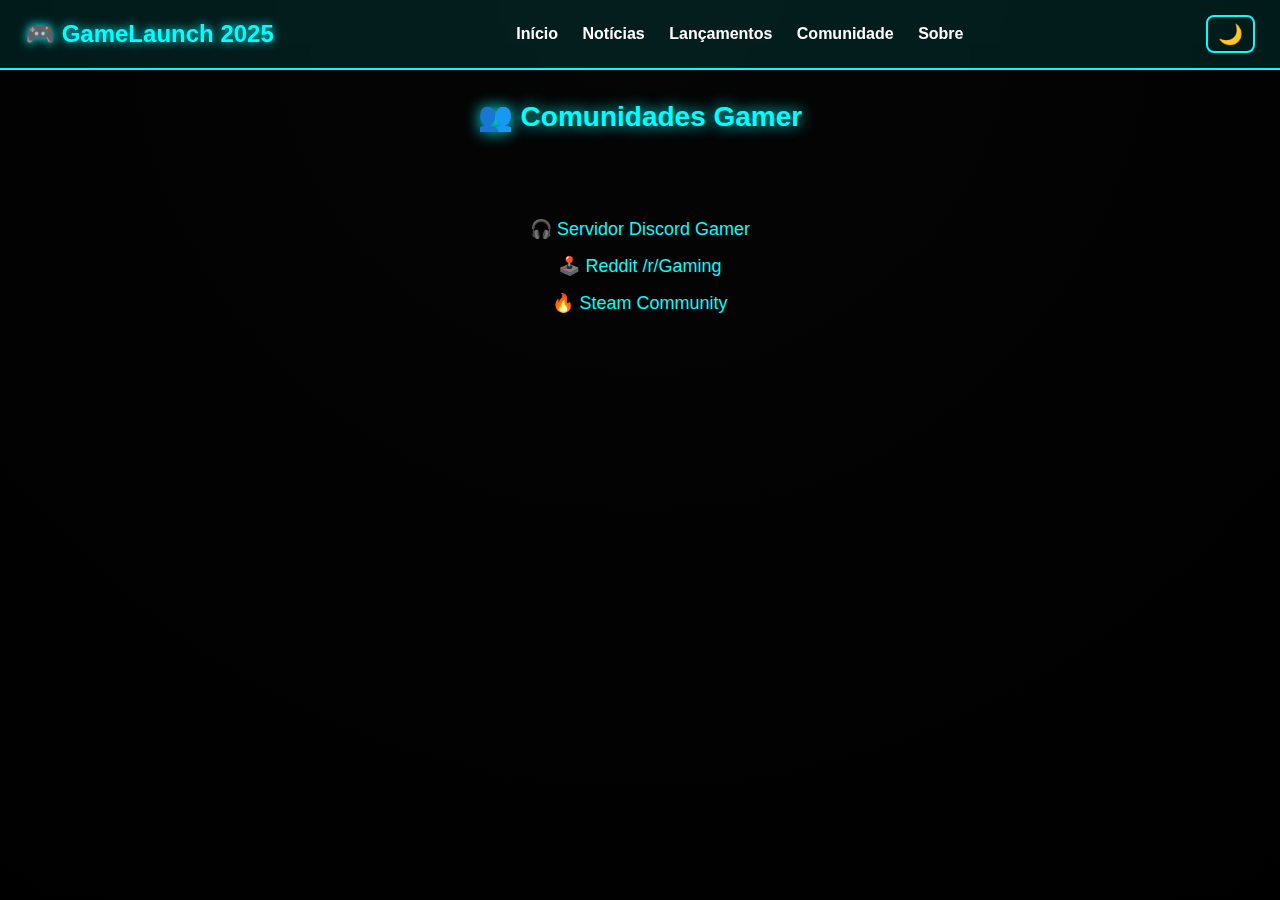
<file: comunidade.html>
<!DOCTYPE html>
<html lang="pt-BR">
<head>
  <meta charset="UTF-8">
  <meta name="viewport" content="width=device-width, initial-scale=1.0">
  <title>Comunidade | GameLaunch 2025</title>
  <link rel="stylesheet" href="style.css">
</head>
<body>
  <header>
    <h1>🎮 GameLaunch 2025</h1>
    <nav>
      <a href="index.html">Início</a>
      <a href="noticias.html">Notícias</a>
      <a href="lancamentos.html">Lançamentos</a>
      <a href="comunidade.html">Comunidade</a>
      <a href="sobre.html">Sobre</a>
    </nav>
    <button id="toggleTema">🌙</button>
  </header>

  <h2>👥 Comunidades Gamer</h2>

  <section class="community">
    <ul>
      <li><a href="https://discord.gg" target="_blank">🎧 Servidor Discord Gamer</a></li>
      <li><a href="https://www.reddit.com/r/gaming/" target="_blank">🕹️ Reddit /r/Gaming</a></li>
      <li><a href="https://store.steampowered.com/" target="_blank">🔥 Steam Community</a></li>
    </ul>
  </section>

  <button id="btnTopo">⬆️</button>
  <script src="script.js"></script>
</body>
</html>
</file>
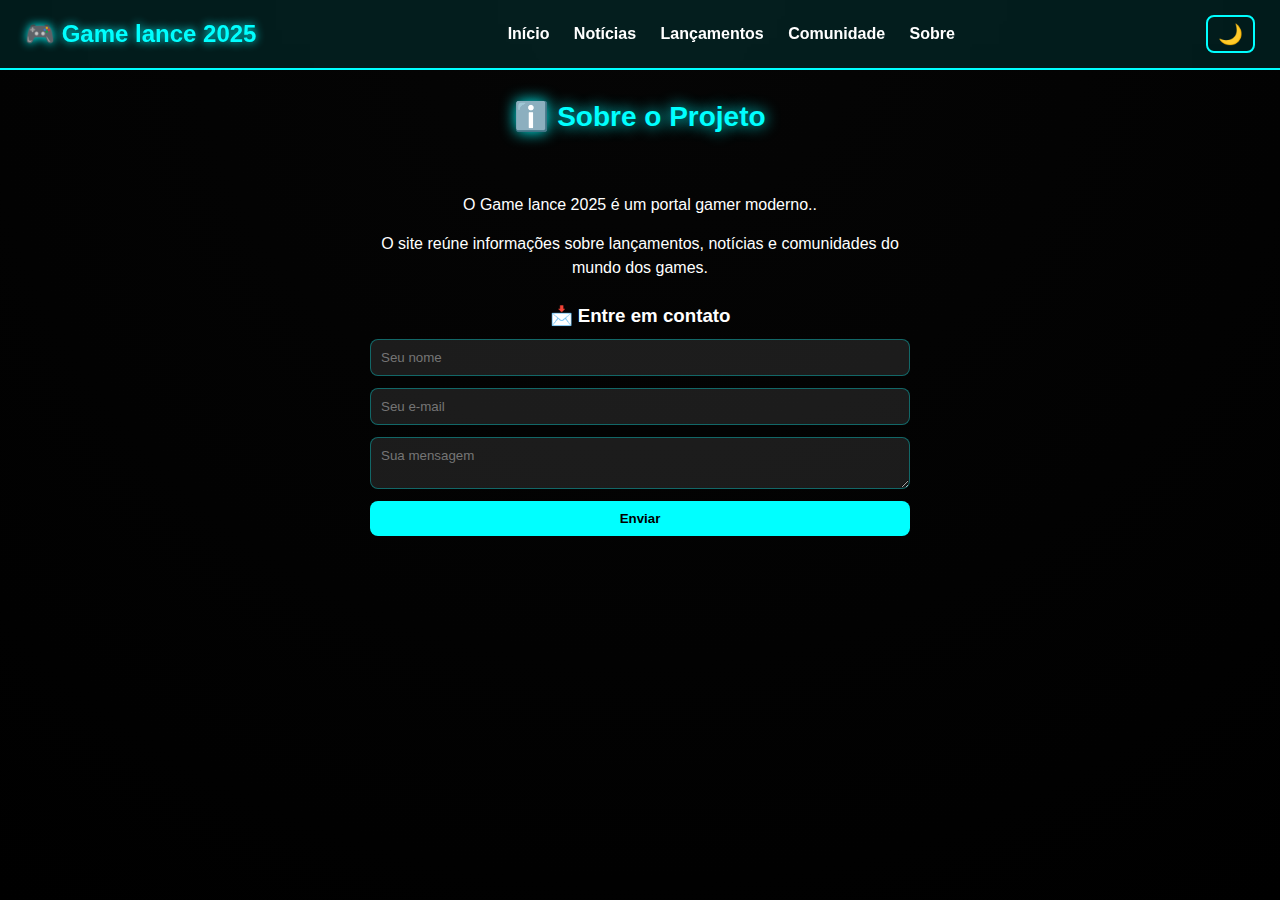
<file: sobre.html>
<!DOCTYPE html>
<html lang="pt-BR">
<head>
  <meta charset="UTF-8">
  <meta name="viewport" content="width=device-width, initial-scale=1.0">
  <title>Sobre | GameLaunch 2025</title>
  <link rel="stylesheet" href="style.css">
</head>
<body>
  <header>
    <h1>🎮 Game lance 2025</h1>
    <nav>
      <a href="index.html">Início</a>
      <a href="noticias.html">Notícias</a>
      <a href="lancamentos.html">Lançamentos</a>
      <a href="comunidade.html">Comunidade</a>
      <a href="sobre.html">Sobre</a>
    </nav>
    <button id="toggleTema">🌙</button>
  </header>

  <h2>ℹ️ Sobre o Projeto</h2>

  <section class="about">
    <p>O Game lance 2025 é um portal gamer moderno.<strong></strong>.</p>
    <p>O site reúne informações sobre lançamentos, notícias e comunidades do mundo dos games.</p>

    <form>
      <h3>📩 Entre em contato</h3>
      <input type="text" placeholder="Seu nome" required>
      <input type="email" placeholder="Seu e-mail" required>
      <textarea placeholder="Sua mensagem"></textarea>
      <button type="submit">Enviar</button>
    </form>
  </section>

  <button id="btnTopo">⬆️</button>
  <script src="script.js"></script>
</body>
</html>
</file>
<file: style.css>
/* ===============================
   🎮 GameLaunch 2025 - Estilos
   Autor: Erik do Amaral da Silva
   =============================== */

/* Reset geral */
* {
  margin: 0;
  padding: 0;
  box-sizing: border-box;
  font-family: 'Poppins', sans-serif;
}

/* Corpo */
body {
  background: radial-gradient(circle at top, #050505, #000000);
  color: #fff;
  min-height: 100vh;
  transition: background 0.4s, color 0.4s;
}

/* Cabeçalho */
header {
  background: rgba(0, 255, 255, 0.1);
  border-bottom: 2px solid #00ffff;
  padding: 15px 25px;
  display: flex;
  justify-content: space-between;
  align-items: center;
  position: sticky;
  top: 0;
  z-index: 999;
  backdrop-filter: blur(10px);
}

header h1 {
  font-size: 24px;
  color: #00ffff;
  text-shadow: 0 0 10px #00ffff;
}

/* Menu de navegação */
nav a {
  color: #fff;
  text-decoration: none;
  margin: 0 10px;
  font-weight: 600;
  transition: 0.3s;
}

nav a:hover {
  color: #00ffff;
  text-shadow: 0 0 10px #00ffff;
}

/* Títulos principais */
h2 {
  text-align: center;
  margin: 30px 0;
  color: #00ffff;
  font-size: 28px;
  text-shadow: 0 0 15px #00ffff;
}

/* Cards de conteúdo */
.main-content, .news, .games {
  display: flex;
  flex-wrap: wrap;
  justify-content: center;
  gap: 25px;
  padding: 20px;
}

.card {
  background: rgba(255, 255, 255, 0.05);
  border: 1px solid #00ffff44;
  border-radius: 15px;
  box-shadow: 0 0 15px #00ffff22;
  width: 300px;
  padding: 15px;
  text-align: center;
  transition: transform 0.3s, box-shadow 0.3s;
}

.card:hover {
  transform: scale(1.05);
  box-shadow: 0 0 25px #00ffff55;
}

.card img {
  width: 100%;
  height: 180px;
  border-radius: 10px;
  object-fit: cover;
  margin-bottom: 10px;
}

.card h3 {
  color: #00ffff;
  margin-bottom: 8px;
}

/* Comunidade */
.community {
  text-align: center;
  padding: 40px;
}

.community ul {
  list-style: none;
}

.community a {
  color: #00ffff;
  text-decoration: none;
  font-size: 18px;
  display: block;
  margin: 15px 0;
  transition: 0.3s;
}

.community a:hover {
  text-shadow: 0 0 15px #00ffff;
}

/* Página sobre */
.about {
  max-width: 600px;
  margin: 0 auto;
  text-align: center;
  padding: 30px;
}

.about p {
  margin-bottom: 15px;
  line-height: 1.5;
}

/* Formulário de contato */
form {
  margin-top: 25px;
  display: flex;
  flex-direction: column;
  gap: 12px;
}

input, textarea {
  padding: 10px;
  border: 1px solid #00ffff55;
  border-radius: 8px;
  background: rgba(255, 255, 255, 0.1);
  color: #fff;
}

button {
  background: #00ffff;
  color: #000;
  border: none;
  padding: 10px 20px;
  border-radius: 8px;
  cursor: pointer;
  font-weight: bold;
  transition: 0.3s;
}

button:hover {
  background: #00e0e0;
  box-shadow: 0 0 20px #00ffff;
}

/* Botão voltar ao topo */
#btnTopo {
  position: fixed;
  bottom: 25px;
  right: 25px;
  background-color: #00ffff;
  color: #000;
  border: none;
  border-radius: 50%;
  width: 45px;
  height: 45px;
  font-size: 22px;
  cursor: pointer;
  box-shadow: 0 0 10px #00ffff;
  display: none;
  transition: all 0.3s ease;
  z-index: 999;
}

#btnTopo:hover {
  transform: scale(1.2);
  box-shadow: 0 0 20px #00ffff;
}

/* Botão modo escuro */
#toggleTema {
  background: none;
  border: 2px solid #00ffff;
  color: #00ffff;
  font-size: 20px;
  border-radius: 8px;
  padding: 5px 10px;
  cursor: pointer;
  transition: 0.3s;
}

#toggleTema:hover {
  background: #00ffff;
  color: #000;
}

/* Tema escuro */
.dark-mode {
  background: linear-gradient(to bottom, #000000, #0a0a0a);
  color: #fff;
}

.dark-mode header {
  background: rgba(255, 255, 255, 0.05);
  border-bottom: 2px solid #00ffff;
}

/* Responsividade */
@media (max-width: 768px) {
  nav {
    display: flex;
    flex-wrap: wrap;
    justify-content: center;
  }

  .card {
    width: 90%;
  }

  header h1 {
    font-size: 20px;
  }

  #toggleTema {
    font-size: 18px;
  }
}
</file>
